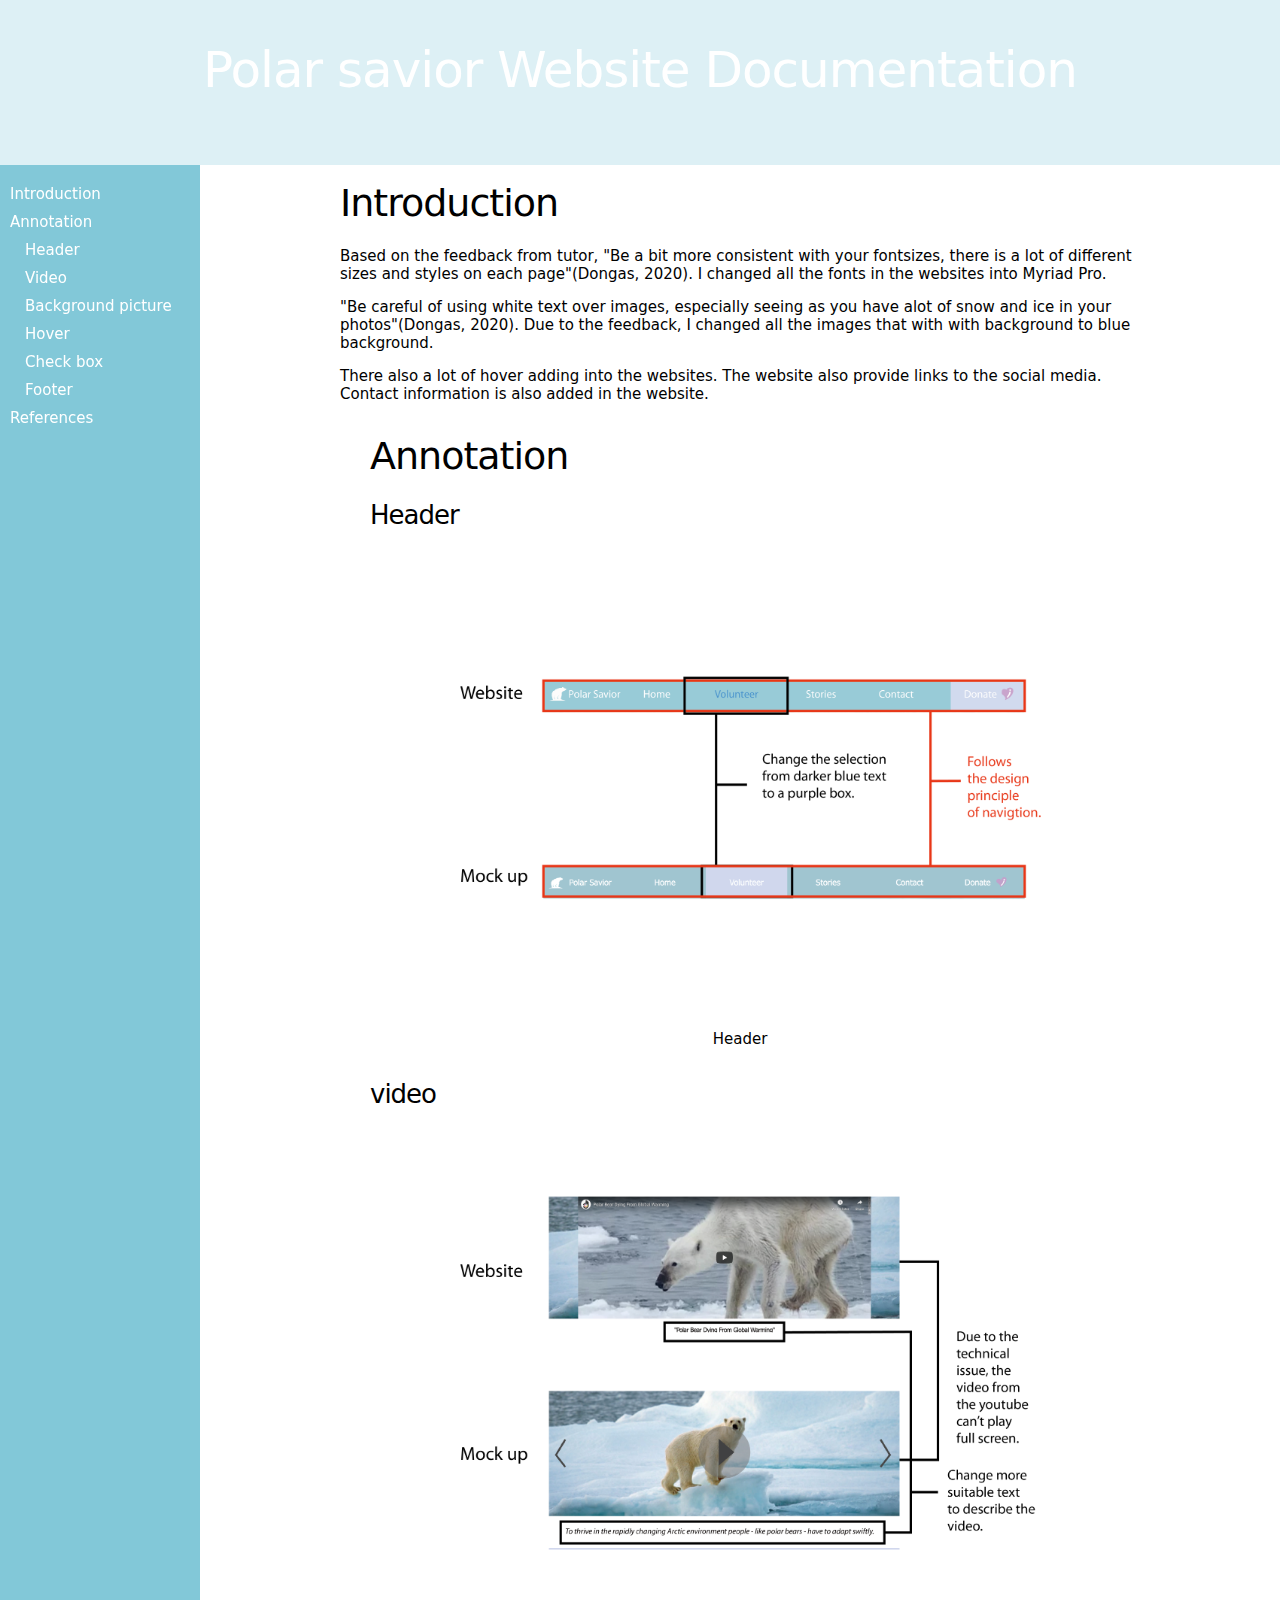
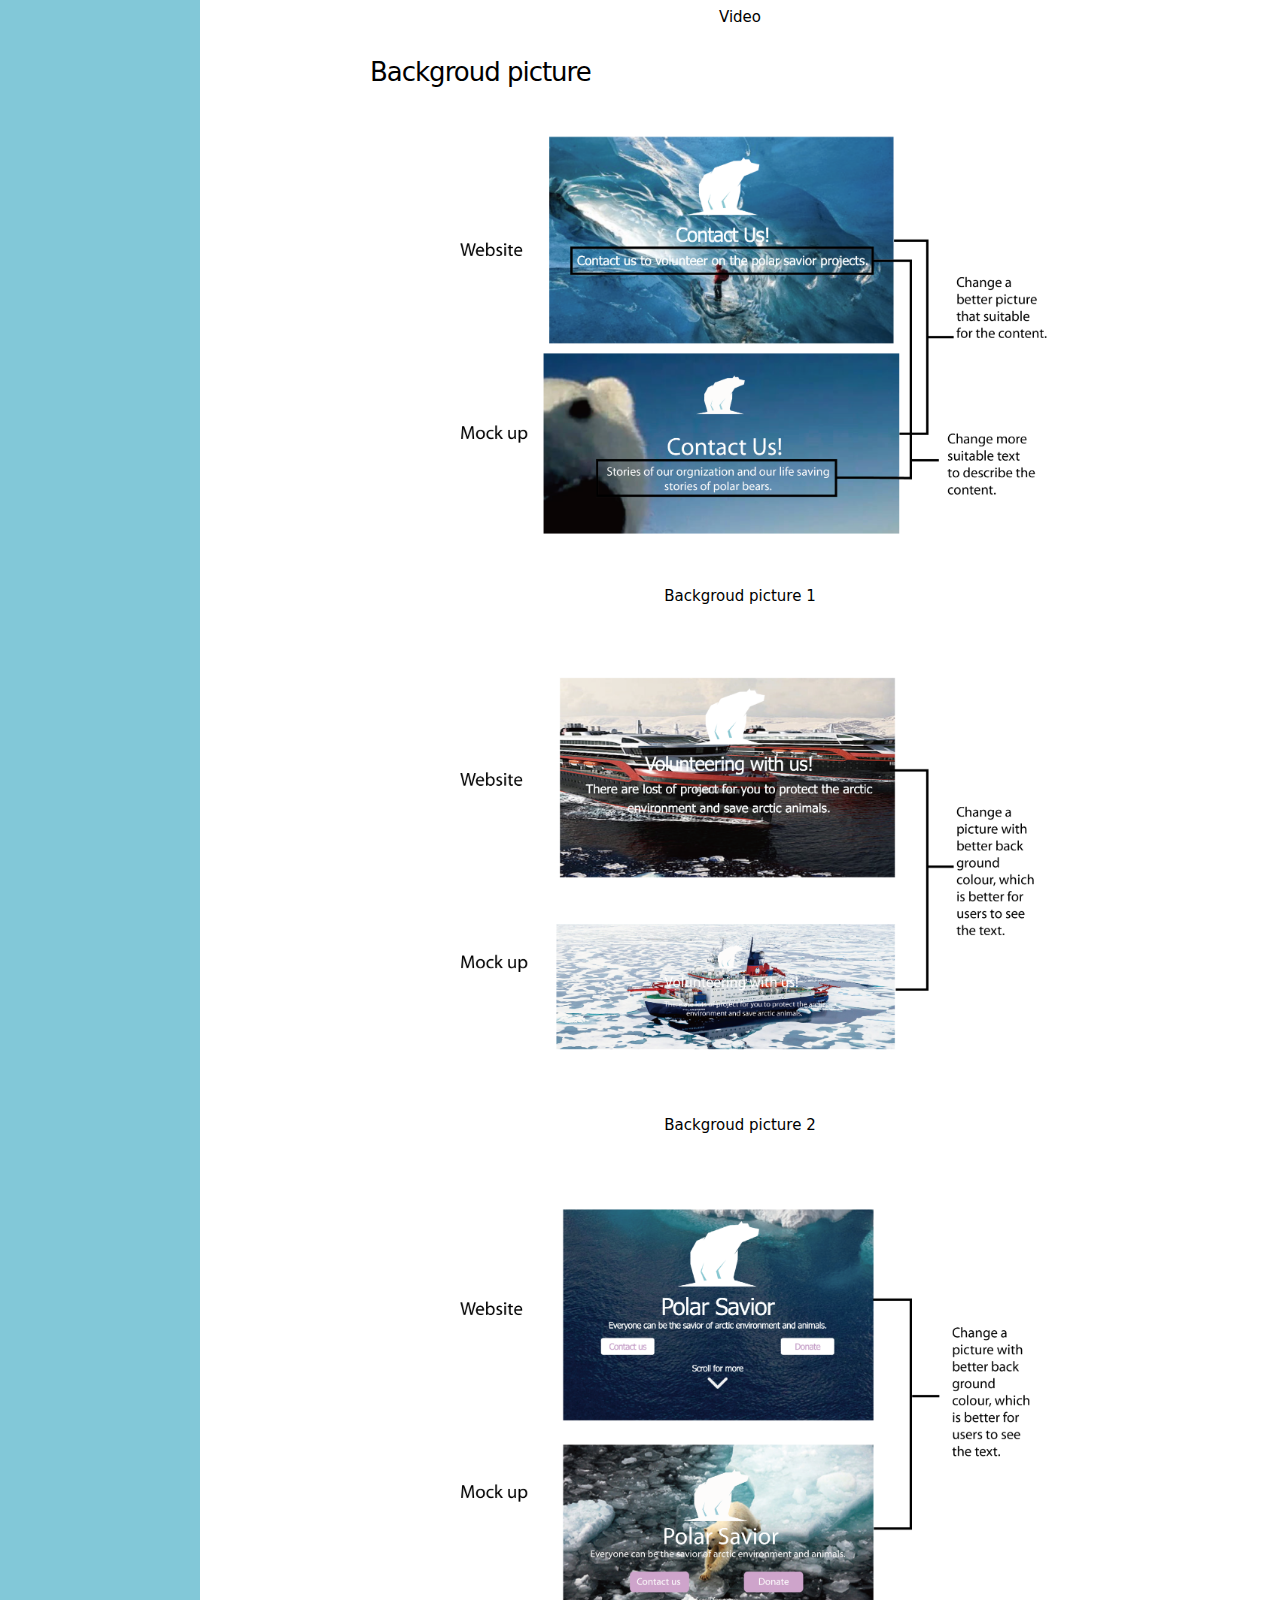
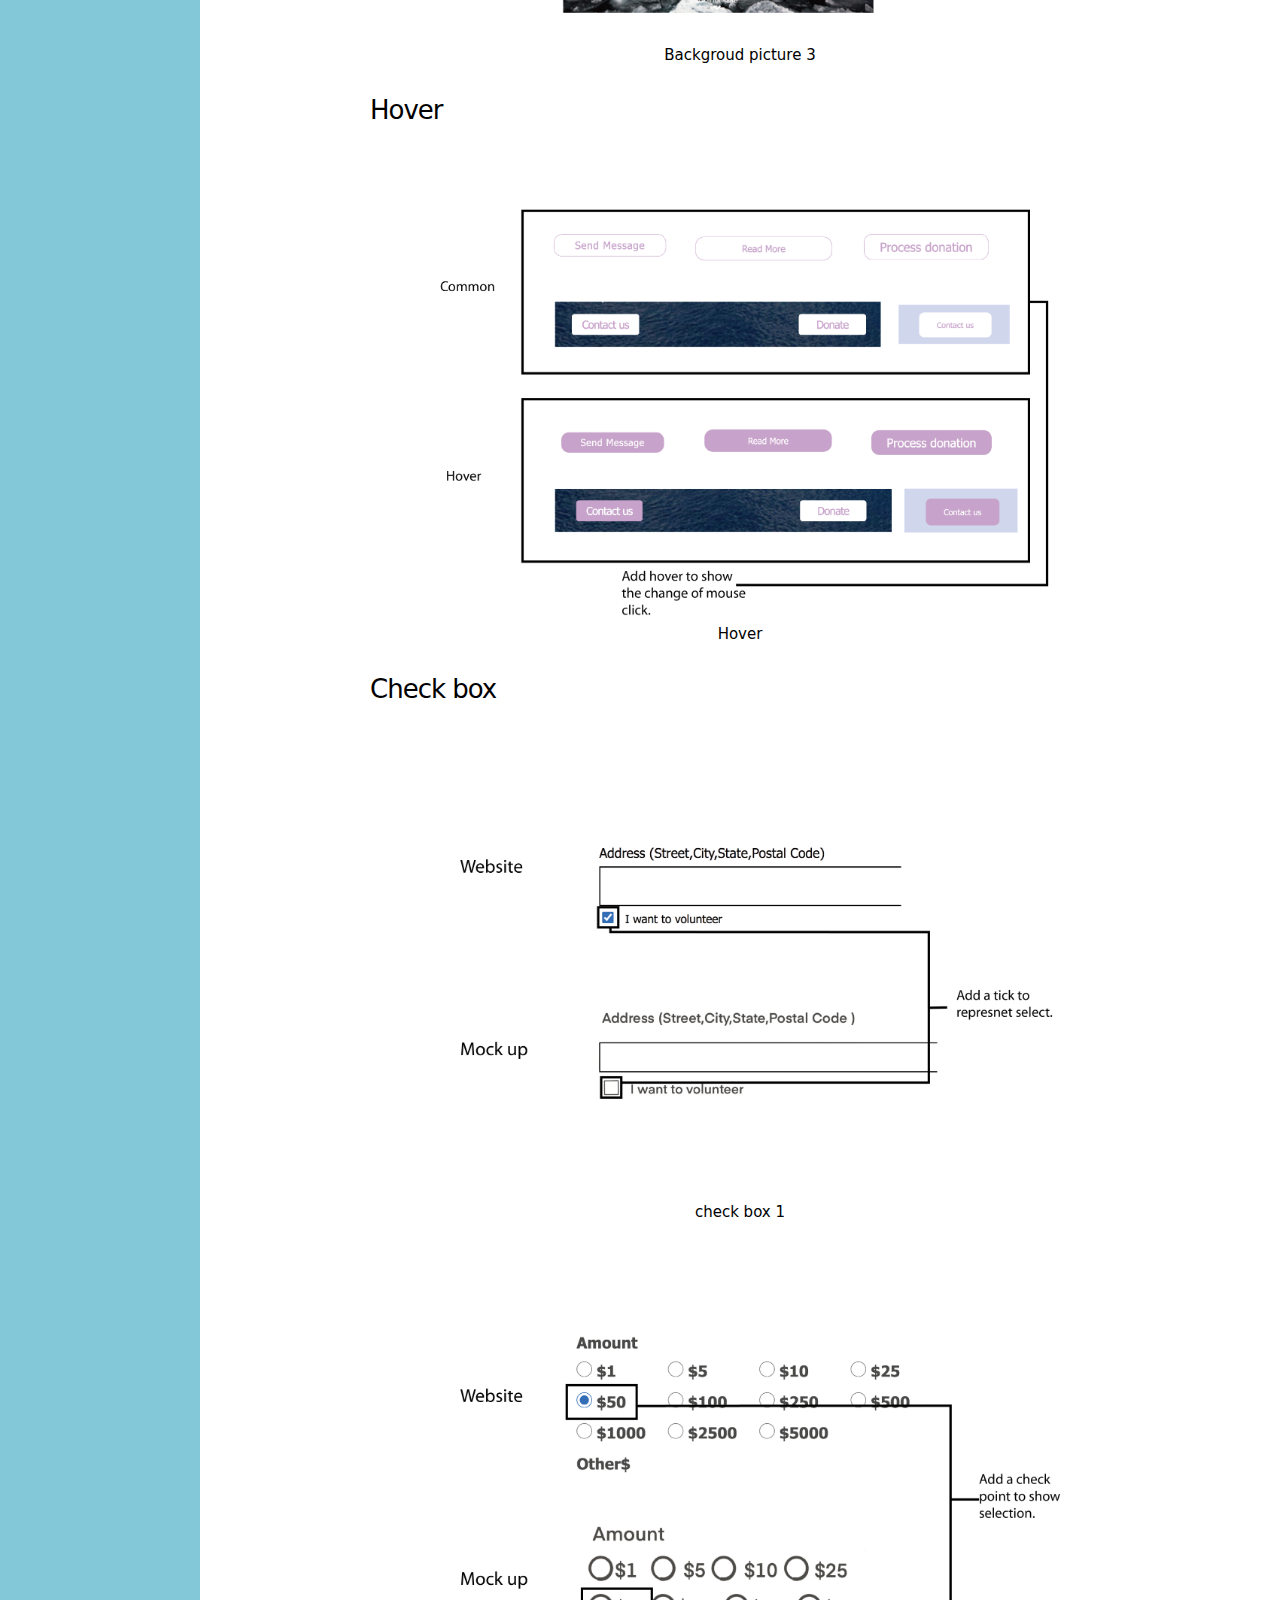
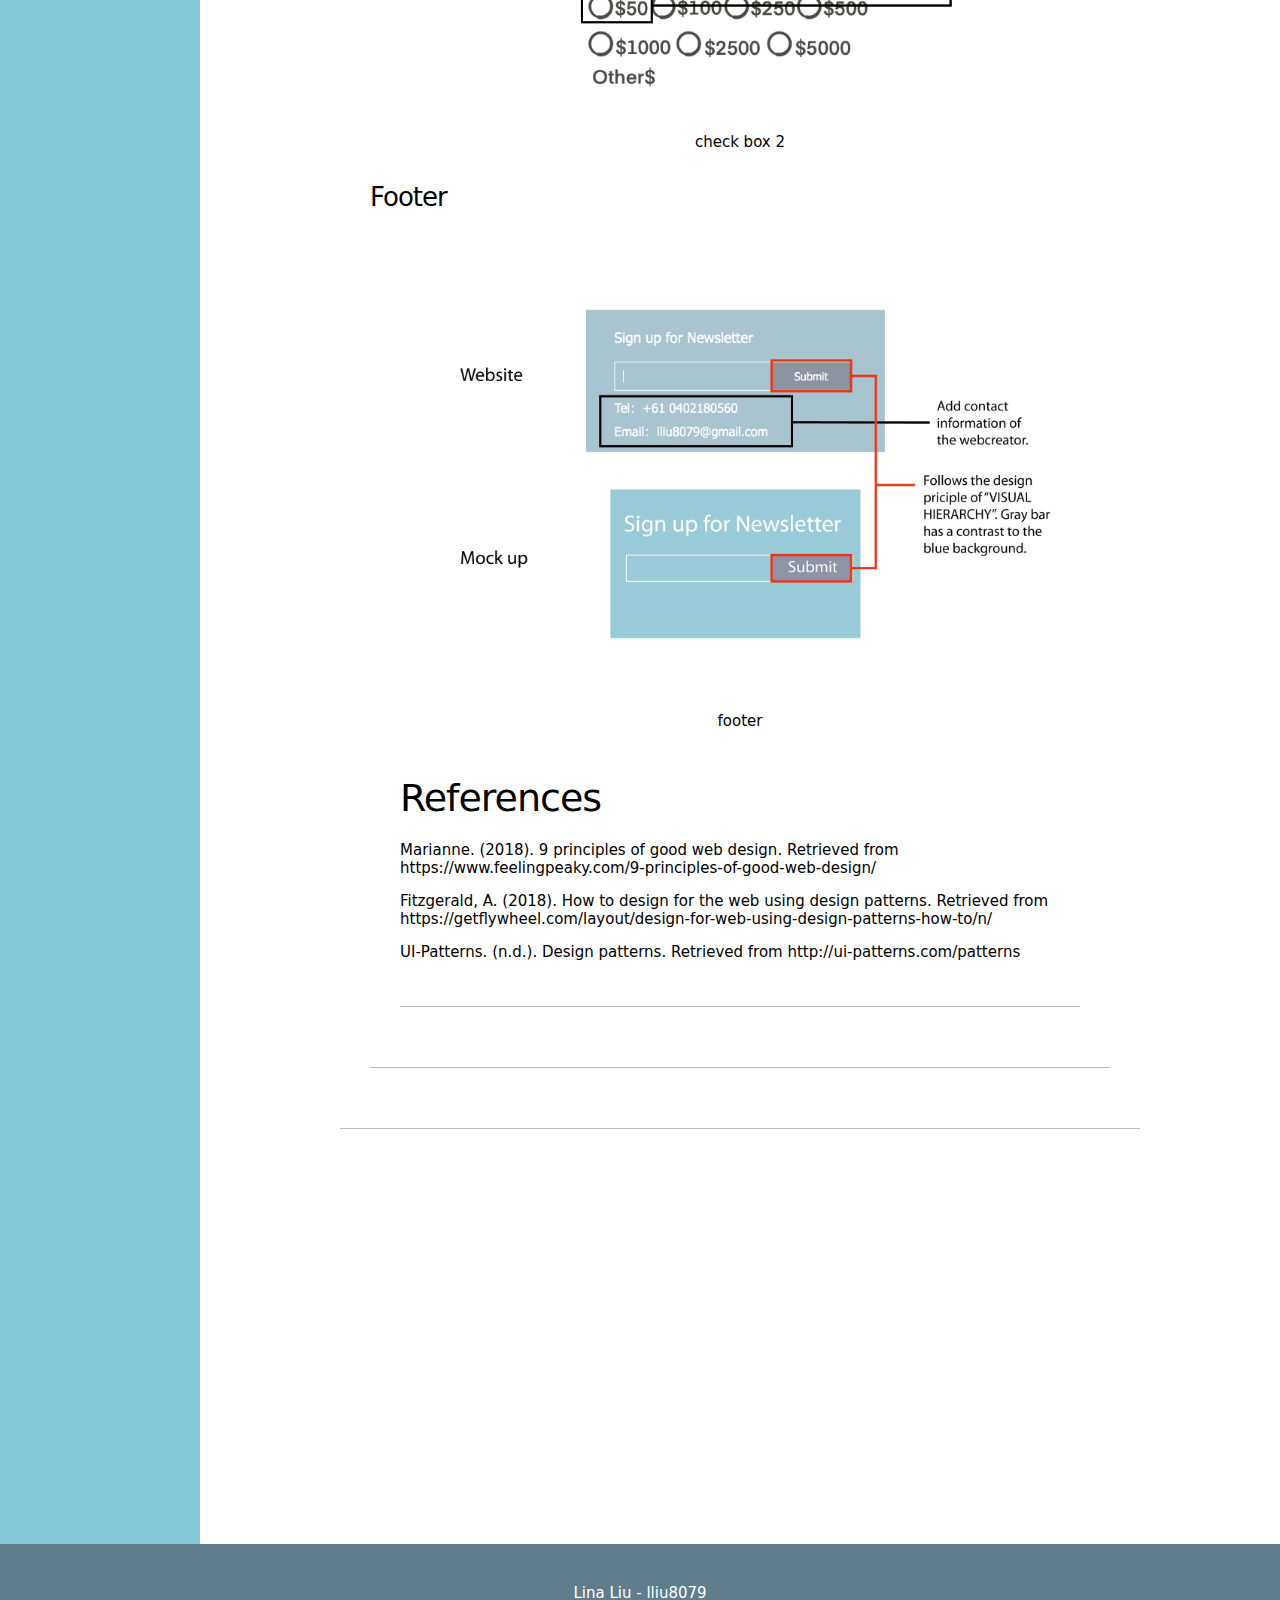
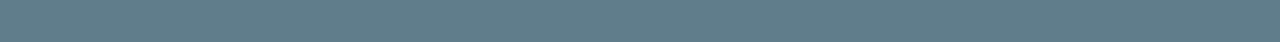
<file: index.html>
<!DOCTYPE html>
<html>
<head>
    <meta charset="utf-8">
    <meta name="viewport" content="width=device-width">
    <title>Web Documentation</title>
    <link href="style.css" rel="stylesheet" type="text/css" />
</head>
<body>
    <header>
        <h1>Polar savior Website Documentation</h1>
    </header>
    <!-- NAVIGATION: Add your own list item links based on secion IDs and heading elements -->
    <nav>
        <ul>
            <li><a href="#introduction">Introduction</a></li>
            <li><a href="#annotation">Annotation</a></li>
                <ul>
                <li><a href="#header">Header</a></li>
                <li><a href="#video">Video</a></li>
                <li><a href="#background picture">Background picture</a></li>
                <li><a href="#hover">Hover</a></li>
                <li><a href="#check box">Check box</a></li>
                <li><a href="#footer">Footer</a></li>
                </ul>
            <li><a href="#references">References</a></li>
        </ul>
    </nav>
    <!-- MAIN CONTENT: Add your own sections as needed -->
    <main>
        <section id="introduction">
            <h2>Introduction</h2>
            <p>Based on the feedback from tutor, "Be a bit more consistent with your fontsizes, there is a lot of different sizes and styles on each page"(Dongas, 2020). I changed all the fonts in the websites into Myriad Pro.<p>
            <p>"Be careful of using white text over images, especially seeing as you have alot of snow and ice in your photos"(Dongas, 2020). Due to the feedback, I changed all the images that with with background to blue background.<p> 
            <p> There also a lot of hover adding into the websites. The website also provide links to the social media. Contact information is also added in the website.
            <p>
        <section id="annotation">
            <h2>Annotation</h2>    
             <h3 id="header">Header</h3>
             <figure>
                <img src="images/7.png" alt="Header" />
                <figcaption>Header</figcaption>
            </figure>
             <h3 id="video">video</h3>
             <figure>
             <img src="images/3.png" alt="Video" />
                <figcaption>Video</figcaption>
            </figure>
             <h3 id="background picture">Backgroud picture</h3>
             <figure>
             <img src="images/4.png" alt="backgroud picture" />
                <figcaption>Backgroud picture 1</figcaption>
            </figure>
            <figure>
             <img src="images/5.png" alt="backgroud picture" />
                <figcaption>Backgroud picture 2</figcaption>
            </figure>
            <figure>
             <img src="images/6.png" alt="backgroud picture" />
                <figcaption>Backgroud picture 3</figcaption>
            </figure>
             <h3 id="hover">Hover</h3>
            <figure>
             <img src="images/9.png" alt="hover" />
                <figcaption>Hover</figcaption>
            </figure>
             <h3 id="check box">Check box</h3>
             <figure>
                <img src="images/2.png" alt="check box" />
                <figcaption>check box 1</figcaption>
            </figure>
            <figure>
                <img src="images/8.png" alt="check box" />
                <figcaption>check box 2</figcaption>
            </figure>
            
             <h3 id="footer">Footer</h3>    
        <figure>
                <img src="images/1.png" alt="footer" />
                <figcaption>footer</figcaption>
            </figure>
        <section id="references">
            <h2>References</h2> 
            <p>Marianne. (2018). 9 principles of good web design. Retrieved from https://www.feelingpeaky.com/9-principles-of-good-web-design/<P>  
            <p>Fitzgerald, A. (2018). How to design for the web using design patterns. Retrieved from https://getflywheel.com/layout/design-for-web-using-design-patterns-how-to/n/<P>  
            <p>UI-Patterns. (n.d.). Design patterns. Retrieved from http://ui-patterns.com/patterns<p>
        </section>    
    </main>
    <!-- FOOTER: Update with your details -->
    <footer>
        Lina Liu - lliu8079
    </footer>
    </script>
</body>
</html>
</file>
<file: style.css>
/* NOTE: You DON'T have to make any changes to the CSS */


/* Base Styles
–––––––––––––––––––––––––––––––––––––––––––––––––– */

html {
	scroll-behavior: smooth;
	font-size: 62.5%;
}

body {
	margin: 0;
	display: grid;
	grid-template-columns: minmax(min-content, 200px) 1fr;
	grid-template-areas: 
  "header header"
  "nav main"
  "footer footer";
	font-family: system-ui, sans-serif;
	font-size: 1.5em;
}


/* Typography
–––––––––––––––––––––––––––––––––––––––––––––––––– */

h1,
h2,
h3,
h4 {
	margin-top: 0;
	margin-bottom: 0.5em;
	font-weight: 400;
}

h1 {
	font-size: 5rem;
	line-height: 1.2;
	letter-spacing: -.1rem;
}

h2 {
	font-size: 3.8rem;
	line-height: 1.25;
	letter-spacing: -.1rem;
}

h3 {
	font-size: 2.6rem;
	line-height: 1.3;
	letter-spacing: -.1rem;
}

h4 {
	font-size: 2.0rem;
	line-height: 1.35;
	letter-spacing: -.08rem;
}

header {
	grid-area: header;
	background: #DDF0F5;
	color: white;
	padding: 4rem;
	text-align: center;
}


/* Navigation
–––––––––––––––––––––––––––––––––––––––––––––––––– */

nav {
	grid-area: nav;
	background: #82C8D8;
	padding-top: 1em;
}

nav ul {
	max-width: 200px;
	list-style: none;
	margin: 0;
	padding: 0;
}

nav ul>ul {
	margin-left: 1em;
}

nav ul li a {
	display: block;
	padding: 0.5rem 1rem;
	color: white;
	text-decoration: none;
	transition: all 0.3s ease;
}

nav ul li a:hover {
	color: rgb(150, 203, 230);
	text-decoration: underline;
}


/* Content Areas
–––––––––––––––––––––––––––––––––––––––––––––––––– */

main {
	grid-area: main;
	padding-bottom: 40rem;
}

section {
	max-width: 800px;
	padding: 1em 2em;
	margin: 0 auto;
}

section::after {
	content: '';
	display: block;
	margin: 3em auto 0;
	width: 100%;
	max-width: 800px;
	border-bottom: 1px solid #bbb;
}

footer {
	grid-area: footer;
	background: #607D8B;
	color: white;
	padding: 4rem;
	text-align: center;
}


/* Content
–––––––––––––––––––––––––––––––––––––––––––––––––– */

figure {
	padding: 1em 0;
}

figure img {
	display: block;
	width: 100%;
	max-width: min-content;
	margin: 0 auto;
}

figure iframe {
	display: block;
	margin: 0 auto;
}

figure figcaption {
	text-align: center;
}

blockquote {
	width: 80%;
	margin: 2em auto;
	font-style: italic;
	padding: 1em 2em;
	border-left: 8px solid #78C0A8;
	font-size: 1em;
	line-height: 1.4;
	position: relative;
	background: #ededed;
}


/* Media Queries
–––––––––––––––––––––––––––––––––––––––––––––––––– */

@media screen and (max-width: 860px) {
	body {
		display: block;
	}
	nav {
		display: none;
	}
	section {
		padding: 0.5em;
	}
	figure {
		margin: 0;
	}
	figure iframe {
		width: 100%;
	}
	figure img {
		width: 100%;
	}
}


/* Only use sticky nav if it can display at full height */

@media (min-height: 300px) {
	nav ul {
		position: sticky;
		top: 0;
	}
}
</file>
